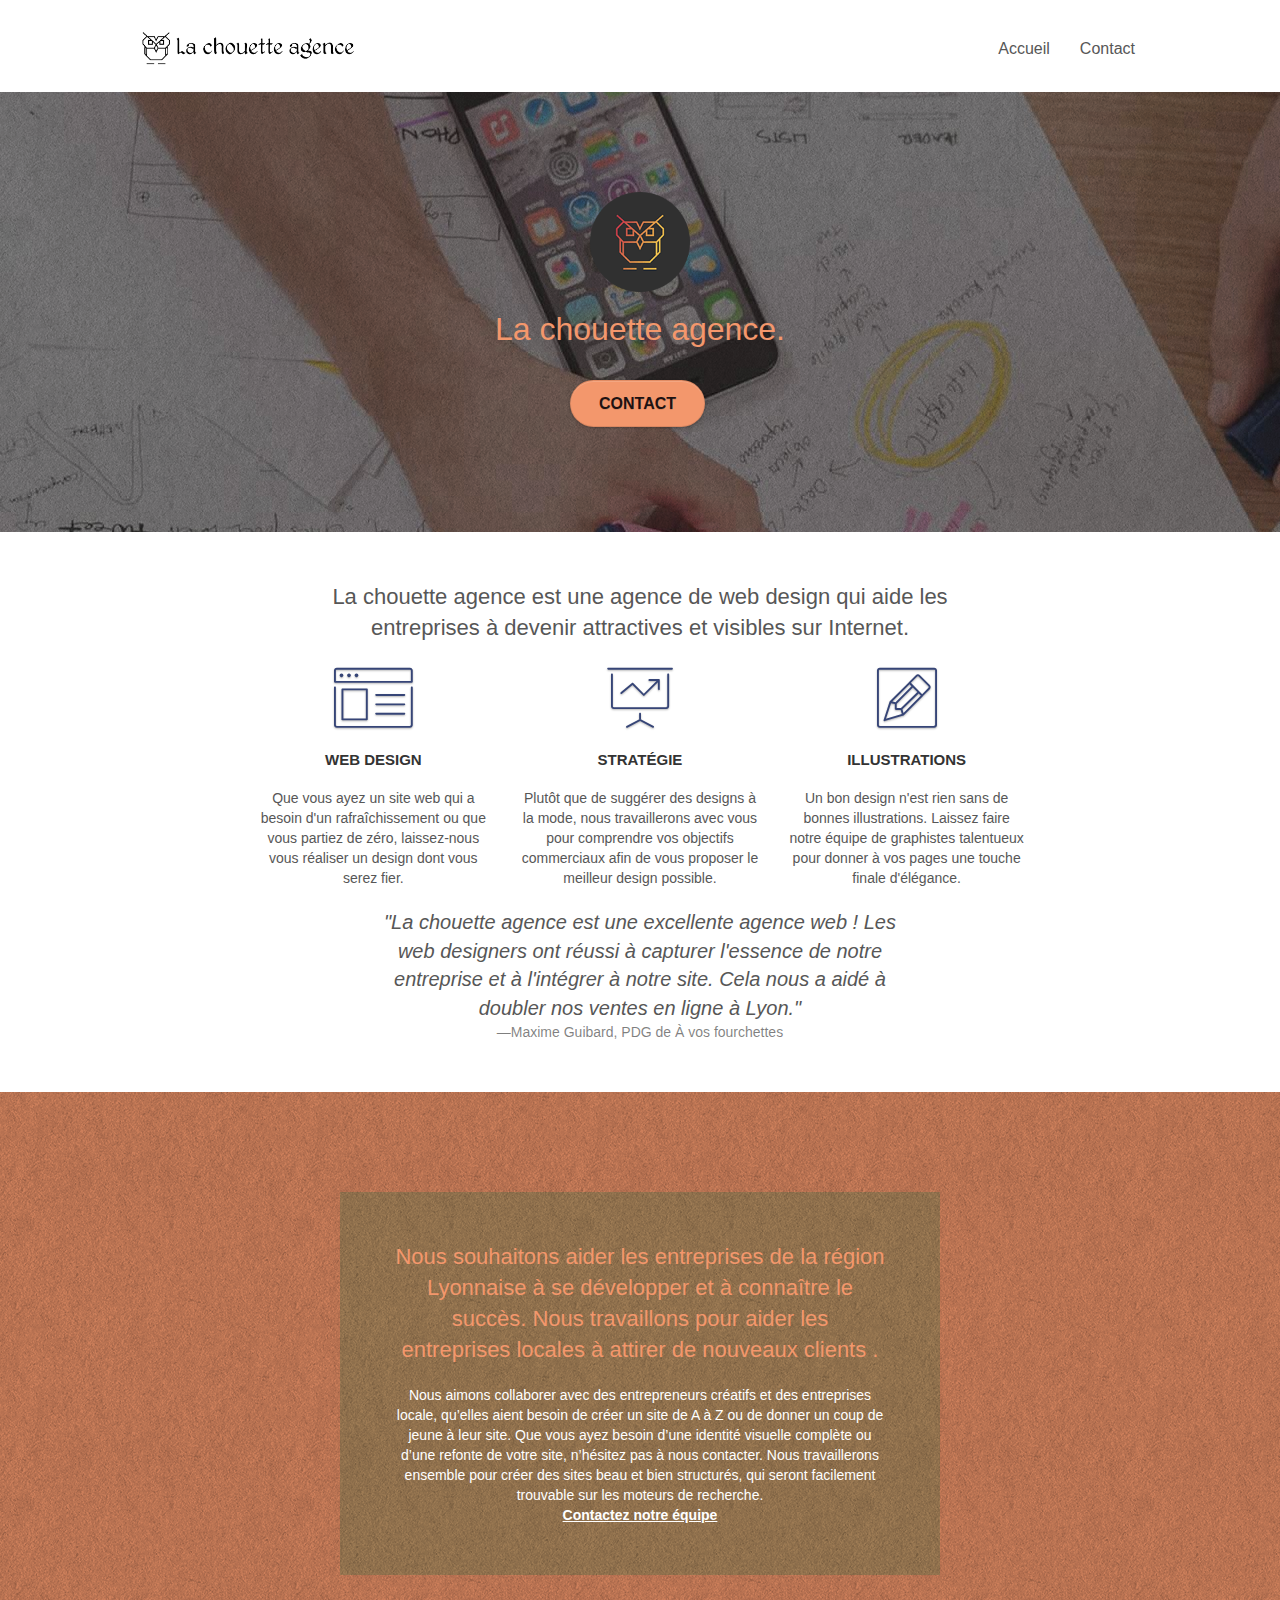
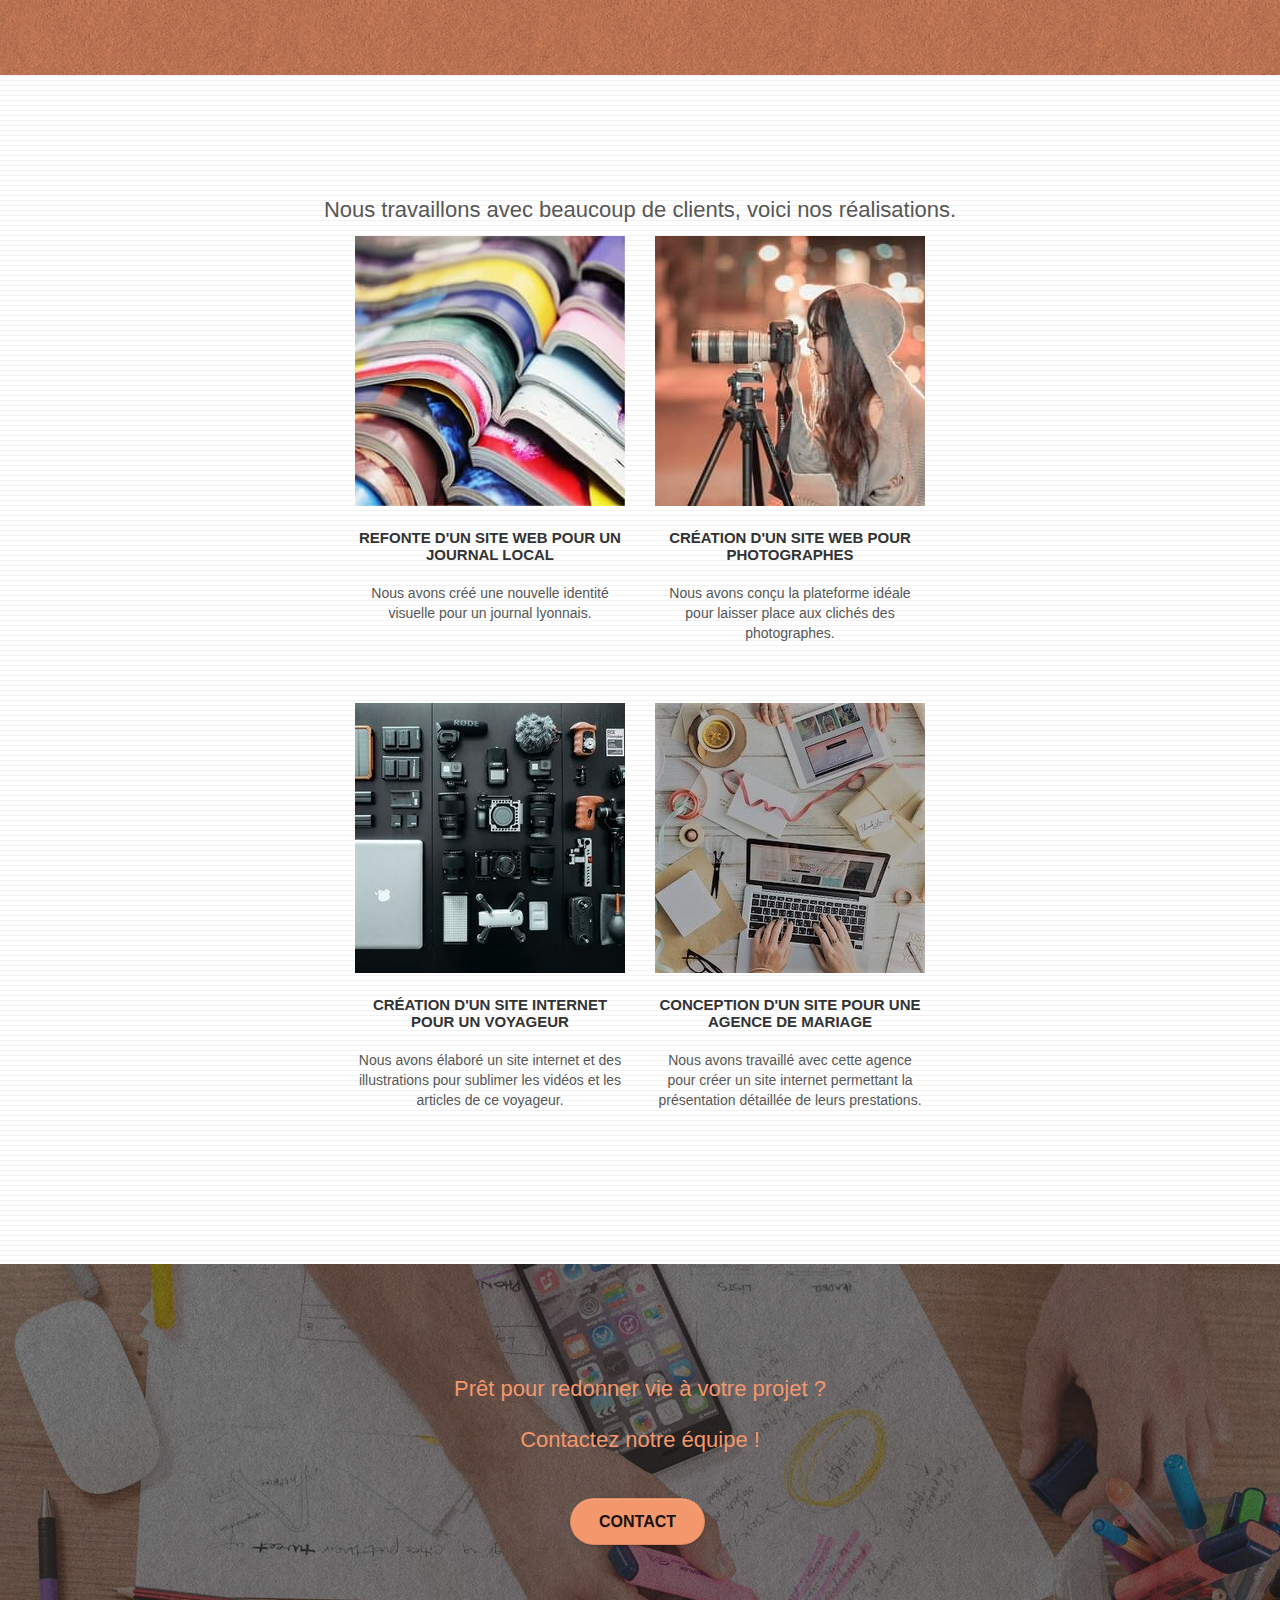
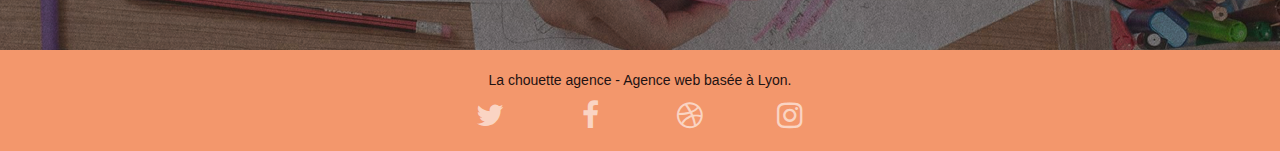
<file: index.html>
<!DOCTYPE html>
<html lang="fr">
    <head>
        <meta charset="utf-8" />
        <meta
            name="description"
            content="Agence de web design Sur-mesure basée sur Lyon, faites appel à notre expertise pour créer ou améliorer votre visibilité numérique, selon vos Besoins et votre Métier."
        />
        <meta
            name="viewport"
            content="width=device-width, initial-scale=1.0, viewport-fit=cover"
        />
        <link rel="shortcut icon" type="image/png" href="favicon.jpg" />

        <link rel="stylesheet" type="text/css" href="./css/bootstrap.min.css" />
        <link rel="stylesheet" type="text/css" href="style.min.css" />
        <link
            rel="stylesheet"
            type="text/css"
            href="./css/font-awesome.min.css"
        />
        <link rel="stylesheet" type="text/css" href="./css/et-line.min.css" />

        <title>La chouette agence</title>

        <!-- Analytics -->

        <!-- Analytics END -->
    </head>
    <body>
        <!-- Principal conteneur -->
        <!-- bloc-0 -->
        <header class="bloc bgc-white l-bloc" id="bloc-0">
            <div class="container bloc-sm">
                <nav class="navbar row">
                    <div class="navbar-header">
                        <button
                            id="nav-toggle"
                            type="button"
                            class="ui-navbar-toggle navbar-toggle"
                            data-toggle="collapse"
                            data-target=".navbar-1"
                        >
                            <span class="sr-only">Toggle navigation</span
                            ><span class="icon-bar"></span
                            ><span class="icon-bar"></span
                            ><span class="icon-bar"></span>
                        </button>

                        <a class="navbar-brand" href="index.html"
                            ><img
                                src="img/la-chouette-agence.png"
                                alt="Logo de la chouette agence"
                                class="logochouette"
                        /></a>
                    </div>
                    <div
                        class="collapse navbar-collapse navbar-1 special-dropdown-nav"
                    >
                        <ul class="site-navigation nav navbar-nav">
                            <li>
                                <a href="index.html">Accueil</a>
                            </li>
                            <li>
                                <a href="pagecontact.html">Contact</a>
                            </li>
                        </ul>
                    </div>
                </nav>
            </div>
        </header>
        <!-- bloc-0 END -->

        <main>
            <!-- bloc-1-presentation -->
            <section
                class="bloc bgc-dark-slate-blue bg-banniere d-bloc bg-t-edge bloc-bg-texture texture-paper b-parallax"
                id="bloc-1-hero"
            >
                <div class="container bloc-lg">
                    <div class="row tight-width-whitespace">
                        <div class="col-sm-12">
                            <img
                                src="img/logo.png"
                                class="center-block image-resize-mode"
                                alt="Logo de la chouette agence en noir"
                            />
                            <h1
                                aria-label="nom de l'agence"
                                class="text-center hero-bloc-text tc-white"
                            >
                                La chouette agence.
                            </h1>
                            <div class="text-center">
                                <a
                                    href="pagecontact.html"
                                    class="btn btn-lg btn-clean btn-rd cta-hero btn-atomic-tangerine"
                                    id="cta-hero"
                                    aria-label="bouton contact"
                                    >Contact</a
                                >
                            </div>
                        </div>
                    </div>
                </div>
            </section>
            <!-- bloc-1-presentation END -->

            <!-- bloc-2-services -->
            <section class="bloc bgc-white l-bloc" id="bloc-2-services">
                <div class="container bloc-md">
                    <div>
                        <div class="col-sm-12 text-center">
                            <h2
                                aria-label="description de l'entreprise"
                                class="titre"
                            >
                                La chouette agence est une agence de web design
                                qui aide les entreprises à devenir attractives
                                et visibles sur Internet.
                            </h2>
                        </div>
                    </div>
                    <div class="voffset-lg med-width-whitespace">
                        <div class="col-sm-4">
                            <div class="text-center">
                                <span
                                    class="et-icon-browser sm-shadow icon-dark-slate-blue icons icon-lg"
                                ></span>
                            </div>
                            <h3
                                class="mg-md text-center"
                                aria-label="agence de web design"
                            >
                                Web design
                            </h3>
                            <p class="text-center">
                                Que vous ayez un site web qui a besoin d'un
                                rafraîchissement ou que vous partiez de zéro,
                                laissez-nous vous réaliser un design dont vous
                                serez fier.
                            </p>
                        </div>
                        <div class="col-sm-4">
                            <div class="text-center">
                                <span
                                    class="et-icon-presentation sm-shadow icon-dark-slate-blue icons icon-lg"
                                ></span>
                            </div>
                            <h3
                                class="mg-md text-center"
                                aria-label="stratégie de l'entreprise"
                            >
                                Stratégie
                            </h3>
                            <p class="text-center">
                                Plutôt que de suggérer des designs à la mode,
                                nous travaillerons avec vous pour comprendre vos
                                objectifs commerciaux afin de vous proposer le
                                meilleur design possible.
                            </p>
                        </div>
                        <div class="col-sm-4">
                            <div class="text-center">
                                <span
                                    class="et-icon-edit sm-shadow icon-dark-slate-blue icons icon-lg"
                                ></span>
                            </div>
                            <h3
                                class="mg-md text-center"
                                aria-label="illustrations pour projet"
                            >
                                Illustrations
                            </h3>
                            <p class="text-center">
                                Un bon design n'est rien sans de bonnes
                                illustrations. Laissez faire notre équipe de
                                graphistes talentueux pour donner à vos pages
                                une touche finale d'élégance.
                            </p>
                        </div>
                    </div>
                    <div class="voffset-lg voffset">
                        <div
                            class="col-xs-12 col-md-8 col-md-offset-2 text-center"
                        >
                            <figure>
                                <blockquote>
                                    <p aria-label="citation du client">
                                        "La chouette agence est une excellente
                                        agence web ! Les web designers ont
                                        réussi à capturer l'essence de notre
                                        entreprise et à l'intégrer à notre site.
                                        Cela nous a aidé à doubler nos ventes en
                                        ligne à Lyon."
                                    </p>
                                </blockquote>
                                <figcaption aria-label="nom du client">
                                    —Maxime Guibard, PDG de À vos fourchettes
                                </figcaption>
                            </figure>
                        </div>
                    </div>
                </div>
            </section>
            <!-- bloc-2-services END -->

            <!-- bloc-3-what-i-do -->
            <section
                class="bloc tc-white bgc-atomic-tangerine bg-presentation d-bloc bloc-bg-texture texture-paper b-parallax"
                id="bloc-3-what-i-do"
            >
                <div class="container bloc-lg">
                    <div class="row tight-width-whitespace black-background">
                        <div class="col-sm-12">
                            <h2 class="mg-md text-center tc-white">
                                Nous souhaitons aider les entreprises de la
                                région Lyonnaise à se développer et à connaître
                                le succès. Nous travaillons pour aider les
                                entreprises locales à attirer de nouveaux
                                clients .<br />
                            </h2>
                            <p class="text-center white">
                                Nous aimons collaborer avec des entrepreneurs
                                créatifs et des entreprises locale, qu’elles
                                aient besoin de créer un site de A à Z ou de
                                donner un coup de jeune à leur site. Que vous
                                ayez besoin d’une identité visuelle complète ou
                                d’une refonte de votre site, n’hésitez pas à
                                nous contacter. Nous travaillerons ensemble pour
                                créer des sites beau et bien structurés, qui
                                seront facilement trouvable sur les moteurs de
                                recherche.<br /><a
                                    class="ltc-white bold-link"
                                    href="pagecontact.html"
                                    >Contactez notre équipe</a
                                >
                            </p>
                        </div>
                    </div>
                </div>
            </section>
            <!-- bloc-3-what-i-do END -->

            <!-- bloc-4-portfolio -->
            <section
                class="bloc bgc-white bg-lines-h2-bg bg-repeat l-bloc"
                id="bloc-4-portfolio"
            >
                <div class="container bloc-lg">
                    <div class="col-sm-12 text-center">
                        <h2 aria-label="projets réalisés par l'agence">
                            Nous travaillons avec beaucoup de clients, voici nos
                            réalisations.
                        </h2>
                    </div>
                    <div class="row tight-width-whitespace portfolio-row">
                        <div class="col-sm-6">
                            <a
                                href="#"
                                data-lightbox="img/1.jpg"
                                data-gallery-id="gallery-1"
                                data-caption="Refonte d'un site web pour un journal local"
                                data-frame="snapshot-lb"
                                ><img
                                    src="img/1.jpg"
                                    alt="pile de magasine coloré"
                                    class="img-responsive portfolio-thumb"
                            /></a>
                            <h3
                                aria-label="projet réalisé pour journal local"
                                class="mg-md text-center"
                            >
                                Refonte d'un site web pour un journal local
                            </h3>
                            <p class="text-center">
                                Nous avons créé une nouvelle identité visuelle
                                pour un journal lyonnais.
                            </p>
                        </div>
                        <div class="col-sm-6">
                            <a
                                href="#"
                                data-lightbox="img/2.jpg"
                                data-gallery-id="gallery-1"
                                data-caption="Création d'un site web pour photographes"
                                data-frame="snapshot-lb"
                                ><img
                                    src="img/2.jpg"
                                    class="img-responsive portfolio-thumb"
                                    alt="un photographe"
                            /></a>
                            <h3
                                class="mg-md text-center"
                                aria-label="client photographe de l'agence"
                            >
                                Création d'un site web pour photographes
                            </h3>
                            <p class="text-center">
                                Nous avons conçu la plateforme idéale pour
                                laisser place aux clichés des photographes.
                            </p>
                        </div>
                    </div>
                    <div class="row tight-width-whitespace portfolio-row">
                        <div class="col-sm-6">
                            <a
                                href="#"
                                data-lightbox="img/3.jpg"
                                data-gallery-id="gallery-1"
                                data-caption="Création d'un site internet pour un voyageur"
                                data-frame="snapshot-lb"
                                ><img
                                    src="img/3.jpg"
                                    class="img-responsive portfolio-thumb"
                                    alt="création d'un site"
                            /></a>
                            <h3
                                class="mg-md text-center"
                                aria-label="projet réalisé pour un site d'un voyageur"
                            >
                                Création d'un site internet pour un voyageur
                            </h3>
                            <p class="text-center">
                                Nous avons élaboré un site internet et des
                                illustrations pour sublimer les vidéos et les
                                articles de ce voyageur.
                            </p>
                        </div>
                        <div class="col-sm-6">
                            <a
                                href="#"
                                data-lightbox="img/4.jpg"
                                data-gallery-id="gallery-1"
                                data-caption="Conception d'un site pour une agence de mariage"
                                data-frame="snapshot-lb"
                                ><img
                                    src="img/4.jpg"
                                    class="img-responsive portfolio-thumb"
                                    alt="bureau avec ordinateur"
                            /></a>
                            <h3
                                aria-label="projet pour une agence de mariage"
                                class="mg-md text-center"
                            >
                                Conception d'un site pour une agence de mariage
                            </h3>
                            <p class="text-center">
                                Nous avons travaillé avec cette agence pour
                                créer un site internet permettant la
                                présentation détaillée de leurs prestations.
                            </p>
                        </div>
                    </div>
                </div>
            </section>
            <!-- bloc-4-portfolio END -->

            <!-- bloc-5-cta -->
            <section
                class="bloc bgc-dark-slate-blue bg-banniere d-bloc bloc-bg-texture texture-paper"
                id="bloc-5-cta"
            >
                <div class="container bloc-lg">
                    <div class="vieavotrepage">
                        <h2 class="mg-md text-center tc-white">
                            Prêt pour redonner vie à votre projet ?
                        </h2>
                        <h2 class="mg-md text-center tc-white">
                            Contactez notre équipe !
                        </h2>
                        <div class="col-sm-12 text-center">
                            <a
                                href="pagecontact.html"
                                class="btn btn-atomic-tangerine btn-clean btn-rd btn-lg cta-hero"
                                aria-label="contact"
                                >Contact</a
                            >
                        </div>
                    </div>
                </div>
            </section>
            <!-- bloc-5-cta END -->
        </main>

        <!-- Footer - bloc-8 -->
        <footer class="bloc bgc-atomic-tangerine d-bloc" id="bloc-8">
            <div class="container bloc-sm">
                <div>
                    <div class="col-sm-12">
                        <p class="text-center titrefooter">
                            La chouette agence - Agence web basée à Lyon.
                        </p>
                        <div class="row row-no-gutters social logoalign">
                            <div class="col-sm-3">
                                <div class="text-center">
                                    <a
                                        class="social"
                                        href="www.twitter.com"
                                        aria-label="twitter de l'agence"
                                        ><span
                                            class="fa fa-twitter icon-md"
                                        ></span
                                    ></a>
                                </div>
                            </div>
                            <div class="col-sm-3">
                                <div class="text-center">
                                    <a
                                        class="social"
                                        href="www.facebook.com"
                                        aria-label="facebook de l'agence"
                                        ><span
                                            class="fa fa-facebook icon-md"
                                        ></span
                                    ></a>
                                </div>
                            </div>
                            <div class="col-sm-3">
                                <div class="text-center">
                                    <a
                                        class="social"
                                        href="www.dribble.com"
                                        aria-label="dribble de l'agence"
                                        ><span
                                            class="fa fa-dribbble icon-md"
                                        ></span
                                    ></a>
                                </div>
                            </div>
                            <div class="col-sm-3">
                                <div class="text-center">
                                    <a
                                        class="social"
                                        href="www.instagram.com"
                                        aria-label="instagram de l'agence"
                                        ><span
                                            class="fa fa-instagram icon-md"
                                        ></span
                                    ></a>
                                </div>
                            </div>
                        </div>
                    </div>
                </div>
            </div>
        </footer>
        <!-- Footer - bloc-8 END -->
        <!-- Principal conteneur END -->
        <script src="./js/jquery-2.1.0.js"></script>
        <script src="./js/bootstrap.js"></script>
        <script src="./js/blocs.js"></script>
        <script src="./js/jquery.touchSwipe.js" defer></script>
        <script src="./js/gmaps.js"></script>
    </body>
</html>
</file>
<file: style.min.css>
body{margin:0;padding:0;background:#fff;overflow-x:hidden;-webkit-font-smoothing:antialiased;-moz-osx-font-smoothing:grayscale}.image-resize-mode{width:100px;height:100px}.logoalign{display:flex;justify-content:space-around}.logochouette{height:40px}a,button{transition:all .3s ease-in-out;outline:0!important}a:hover{text-decoration:none;cursor:pointer}#page-loading-blocs-notifaction{position:fixed;top:0;bottom:0;width:100%;z-index:100000;background:#fff url(img/pageload-spinner.gif) no-repeat center center}.bloc{width:100%;clear:both;background:50% 50% no-repeat;padding:0 50px;-webkit-background-size:cover;-moz-background-size:cover;-o-background-size:cover;background-size:cover;position:relative}.bloc .container{padding-left:0;padding-right:0}.bloc-lg{padding:100px 50px}.bloc-md{padding:50px}.bloc-sm{padding:20px 50px}.vieavotrepage{position:relative}.bg-b-edge,.bg-bl-edge,.bg-br-edge,.bg-center,.bg-l-edge,.bg-r-edge,.bg-repeat,.bg-t-edge,.bg-tl-edge,.bg-tr-edge{-webkit-background-size:auto!important;-moz-background-size:auto!important;-o-background-size:auto!important;background-size:auto!important}.bg-repeat{background:repeat}.bg-t-edge{background:top no-repeat}.bloc-bg-texture::before{content:"";background-size:2px 2px;position:absolute;top:0;bottom:0;left:0;right:0}.texture-paper::before{background:url(img/texture-paper.png);background-size:280px 280px}.b-parallax{background-attachment:fixed}.d-bloc{color:rgba(255,255,255,.7)}.d-bloc button:hover{color:rgba(255,255,255,.9)}.d-bloc .icon-round,.d-bloc .icon-rounded,.d-bloc .icon-semi-rounded-a,.d-bloc .icon-semi-rounded-b,.d-bloc .icon-square{border-color:rgba(255,255,255,.9)}.d-bloc .divider-h span{border-color:rgba(255,255,255,.2)}.d-bloc .a-btn,.d-bloc .navbar a,.d-bloc .navbar-brand,.d-bloc a .icon-lg,.d-bloc a .icon-md,.d-bloc a .icon-sm,.d-bloc a .icon-xl,.d-bloc h1 a,.d-bloc h2 a,.d-bloc h3 a,.d-bloc h4 a,.d-bloc h5 a,.d-bloc h6 a,.d-bloc p a{color:rgba(255,255,255,.6)}.d-bloc .a-btn:hover,.d-bloc .navbar a:hover,.d-bloc .navbar-brand:hover,.d-bloc a:hover .icon-lg,.d-bloc a:hover .icon-md,.d-bloc a:hover .icon-sm,.d-bloc a:hover .icon-xl,.d-bloc h1 a:hover,.d-bloc h2 a:hover,.d-bloc h3 a:hover,.d-bloc h4 a:hover,.d-bloc h5 a:hover,.d-bloc h6 a:hover,.d-bloc p a:hover{color:rgba(255,255,255,1)}.d-bloc .navbar-toggle .icon-bar{background:rgba(255,255,255,1)}.d-bloc .btn-wire,.d-bloc .btn-wire:hover{color:rgba(255,255,255,1);border-color:rgba(255,255,255,1)}.d-bloc .panel{color:rgba(0,0,0,.5)}.d-bloc .panel button:hover{color:rgba(0,0,0,.7)}.d-bloc .panel icon{border-color:rgba(0,0,0,.7)}.d-bloc .panel .divider-h span{border-color:rgba(0,0,0,.1)}.d-bloc .panel .a-btn{color:rgba(0,0,0,.6)}.d-bloc .panel .a-btn:hover{color:rgba(0,0,0,1)}.d-bloc .panel .btn-wire,.d-bloc .panel .btn-wire:hover{color:rgba(0,0,0,.7);border-color:rgba(0,0,0,.3)}.d-bloc .panel,.l-bloc{color:rgba(0,0,0,.5)}.d-bloc .panel button:hover,.l-bloc button:hover{color:rgba(0,0,0,.7)}.l-bloc .icon-round,.l-bloc .icon-rounded,.l-bloc .icon-semi-rounded-a,.l-bloc .icon-semi-rounded-b,.l-bloc .icon-square{border-color:rgba(0,0,0,.7)}.d-bloc .panel .divider-h span,.l-bloc .divider-h span{border-color:rgba(0,0,0,.1)}.d-bloc .panel .a-btn,.l-bloc .a-btn,.l-bloc .navbar a,.l-bloc .navbar-brand,.l-bloc a .icon-lg,.l-bloc a .icon-md,.l-bloc a .icon-sm,.l-bloc a .icon-xl,.l-bloc h1 a,.l-bloc h2 a,.l-bloc h3 a,.l-bloc h4 a,.l-bloc h5 a,.l-bloc h6 a,.l-bloc p a{color:rgba(0,0,0,.6)}.d-bloc .panel .a-btn:hover,.l-bloc .a-btn:hover,.l-bloc .navbar a:hover,.l-bloc .navbar-brand:hover,.l-bloc a:hover .icon-lg,.l-bloc a:hover .icon-md,.l-bloc a:hover .icon-sm,.l-bloc a:hover .icon-xl,.l-bloc h1 a:hover,.l-bloc h2 a:hover,.l-bloc h3 a:hover,.l-bloc h4 a:hover,.l-bloc h5 a:hover,.l-bloc h6 a:hover,.l-bloc p a:hover{color:rgba(0,0,0,1)}.l-bloc .navbar-toggle .icon-bar{color:rgba(0,0,0,.6)}.d-bloc .panel .btn-wire,.d-bloc .panel .btn-wire:hover,.l-bloc .btn-wire,.l-bloc .btn-wire:hover{color:rgba(0,0,0,.7);border-color:rgba(0,0,0,.3)}.voffset{margin-top:30px}.voffset-lg{margin-top:80px}.row-no-gutters{margin-right:0;margin-left:0}.row.row-no-gutters>[class*=" col-"],.row.row-no-gutters>[class^=col-]{padding-right:0;padding-left:0}#bloc-1-hero h1{font-size:32px}.navbar{margin-bottom:0;z-index:1}.navbar-brand{height:auto;padding:3px 15px;font-size:25px;font-weight:400;font-weight:600;line-height:44px}.navbar-brand img{max-height:200px;margin:0 5px 0 0;display:inline}.navbar-brand img[src$=svg]{min-width:100px}.nav-center .navbar-brand img{margin:0}.navbar .nav{padding-top:2px;margin-right:-16px;float:right;z-index:1}.nav>li{float:left;margin-top:4px;font-size:16px}.navbar-nav .open .dropdown-menu>li>a{text-align:inherit}.nav>li a:focus,.nav>li a:hover{background:0 0}.navbar-toggle{margin:10px 10px 0 0;border:0}.navbar-toggle:hover{background:0 0!important}.navbar-toggle .icon-bar{background-color:rgba(0,0,0,.5);width:26px}.nav-invert .navbar .nav{float:left}.nav-invert .navbar-brand,.nav-invert .navbar-header{float:right;position:relative;z-index:2}@media (min-width:768px){.site-navigation{position:absolute;top:50%;right:20px;transform:translate(0,-50%);-webkit-transform:translateY(-50%)}.nav>li .dropdown-menu a,.nav>li .dropdown-menu a:hover{color:#484848}.nav-invert .site-navigation{left:0;right:0}.nav-center{text-align:center}.nav-center .navbar-header{width:100%}.nav-center .nav>li,.nav-center .navbar-brand,.nav-center .navbar-header{float:none;display:inline-block}.nav-center .site-navigation{position:relative;width:100%;right:0;margin-right:0;margin-top:20px}.nav-center.mini-nav .navbar-toggle{float:none;margin:10px auto 0}}.nav>li>.dropdown a{background:0 0!important;display:block;padding:14px 15px}nav .caret{margin:0 5px}.dropdown-menu .dropdown-menu{top:-8px;left:100%}.dropdown-menu .dropmenu-flow-right{top:100%;left:0;margin-left:-1px;border-top-left-radius:0;border-top-right-radius:0}.dropdown-menu .dropdown span{border:4px solid #000;border-top-color:transparent;border-right-color:transparent;border-bottom-color:transparent;margin:6px -5px 0 0!important;float:right}.mg-md{margin-top:10px;margin-bottom:20px}.mg-lg{margin-top:10px;margin-bottom:40px}.btn{margin:0 5px 5px 0}.btn.pull-right{margin:0 0 5px 5px}.btn-d,.btn-d:focus,.btn-d:hover{color:#fff;background:rgba(0,0,0,.3)}button{outline:0!important}.btn-rd{border-radius:40px}.btn-clean{border:1px solid rgba(0,0,0,.08);border-bottom-color:rgba(0,0,0,.1);text-shadow:0 1px 0 rgba(0,0,1,.1);box-shadow:0 1px 3px rgba(0,0,1,.25),inset 0 1px 0 0 rgba(255,255,255,.15)}.icon-md{font-size:30px!important}.icon-lg{font-size:60px!important}.sm-shadow{text-shadow:0 1px 2px rgba(0,0,0,.3)}.panel-sq,.panel-sq .panel-footer,.panel-sq .panel-heading{border-radius:0}.panel-rd{border-radius:30px}.panel-rd .panel-heading{border-radius:29px 29px 0 0}.panel-rd .panel-footer{border-radius:0 0 29px 29px}.form-control{border-color:rgba(0,0,0,.1);box-shadow:none}.scrollToTop{width:40px;height:40px;position:fixed;bottom:20px;right:20px;opacity:0;z-index:500;transition:all .3s ease-in-out}.scrollToTop span{margin-top:6px}.showScrollTop{font-size:14px;opacity:1}a[data-lightbox]{position:relative;display:block;text-align:-webkit-center;text-align:-moz-center}a[data-lightbox]:hover::before{content:"+";font-family:HelveticaNeue-Light,"Helvetica Neue Light","Helvetica Neue",Helvetica,Arial;font-size:32px;width:50px;height:50px;margin-left:-25px;border-radius:50%;background:rgba(0,0,0,.6);color:#fff;font-weight:100;z-index:1;position:absolute;top:50%;transform:translateY(-50%);-webkit-transform:translateY(-50%)}a[data-lightbox]:hover img{opacity:.6;-webkit-animation-fill-mode:none;animation-fill-mode:none}#lightbox-modal{display:flex;align-items:center}#lightbox-modal .modal-dialog{width:90%;max-width:900px;margin:0 auto 0}#lightbox-modal .modal-dialog img{max-height:90vh;margin:0 auto}.lightbox-caption{padding:20px;color:#fff;background:rgba(0,0,0,.5);position:absolute;left:15px;right:15px;bottom:5px}.close-lightbox{color:#fff;font-size:30px;position:absolute;top:20px;right:20px;z-index:20;background:rgba(0,0,0,.5);border:none;line-height:30px;padding:0 9px 5px;opacity:.3}.close-lightbox:hover,.next-lightbox:hover,.prev-lightbox:hover{opacity:1;color:#fff}.next-lightbox,.prev-lightbox{font-size:20px;color:rgba(255,255,255,.9);background:rgba(0,0,0,.5);transition:all .2s ease-in-out;position:absolute;top:45%;z-index:1;opacity:.4}.next-lightbox{padding:6px 8px 1px 13px;right:25px}.prev-lightbox{padding:6px 13px 1px 10px;left:25px}.snapshot-lb .modal-body{padding-bottom:45px}.snapshot-lb .lightbox-caption{padding:0;color:rgba(0,0,0,.5);background:0 0}.btn,a,h1,h2,h3,h4,h5,h6,label,p{font-family:helvetica;font-weight:400;color:#575757!important}.container{max-width:1000px}.hero-bloc-text{font-size:38px}.hero-bloc-text-sub{font-size:36px}.statement-bloc-text{line-height:26px;font-style:italic;font-size:20px;text-align:center;font-weight:lighter;max-width:520px;margin:auto auto auto auto}blockquote p{font-size:20px;font-style:italic;width:89%;margin:auto}.tight-width-whitespace{max-width:600px;margin:auto auto auto auto}.h1{font-size:20px;font-family:"Open Sans"}.cta-hero{margin-top:22px;color:#fff!important;text-transform:uppercase;padding:12px 28px 12px 28px;font-size:16px;font-weight:700}.social{max-width:400px;margin:auto auto auto auto}.titre{margin:auto;width:70%}h2{font-size:22px;line-height:1.4em}h3{font-size:15px;text-transform:uppercase;font-weight:700;color:#333!important}.med-width-whitespace{max-width:800px;margin:auto auto auto auto;box-shadow:0 0 0 #000}h1{color:#333!important}h4{color:#333!important}.icons{margin-bottom:14px;margin-top:24px}.white{color:#fff!important}.titrefooter{color:#1e1212!important}.portfolio-thumb{margin-bottom:24px}.portfolio-row{margin-bottom:44px;margin-top:50px}.avatar{box-shadow:0 4px 9px rgba(0,0,0,.3)}.black-background{background-color:rgba(165,147,99,.7);padding:40px 40px 40px 40px}.bold-link{font-weight:900;text-decoration:underline!important}.bgc-white{background-color:#fff}.bgc-dark-slate-blue{background-color:#111d45}.bgc-atomic-tangerine{background-color:#f3976c}.tc-white{color:#f3976c!important}.clrtitrepage2{color:#5d260d!important}.btn-atomic-tangerine{background:#f3976c;color:#1e1212!important}.btn-atomic-tangerine:hover{background:#dc8961!important;color:#000!important}.ltc-white{color:#fff!important}.ltc-white:hover{color:#ccc!important}.ltc-atomic-tangerine{color:#f3976c!important}.ltc-atomic-tangerine:hover{color:#c27956!important}.icon-dark-slate-blue{color:#364577!important;border-color:#364577!important}.bg-dots-bg{background-image:url(img/dots-bg.png)}.bg-lines-h2-bg{background-image:url(img/lines-h2-bg.png)}.bg-banniere{background-image:url(img/la-chouette-agence-banniere.jpg)}.bg-presentation{background-image:url(img/image-de-presentation.jpg)}@media (max-width:1024px){.bloc{padding-left:20px;padding-right:20px}.bloc-tile-2.full-width-bloc .container,.bloc-tile-3.full-width-bloc .container,.bloc-tile-4.full-width-bloc .container,.bloc.full-width-bloc{padding-left:0;padding-right:0}}@media (max-width:992px) and (min-width:768px){.navbar .nav{max-width:80%}.nav-center.navbar .nav{max-width:100%}}@media only screen and (min-width:768px) and (max-width:1024px) and (orientation:landscape){.b-parallax{background-attachment:scroll}}@media only screen and (min-width:1024px) and (max-width:1366px) and (-webkit-min-device-pixel-ratio:1.5){.b-parallax{background-attachment:scroll}}@media (max-width:991px){.container{width:100%}.b-parallax{background-attachment:scroll}#hero-bloc,.page-container{overflow-x:hidden;position:relative}.bloc-group,.bloc-group .bloc{display:block;width:100%}.bloc-fill-screen .fill-bloc-bottom-edge,.bloc-fill-screen .fill-bloc-top-edge{padding:0 20px}}@media (max-width:767px){.page-container{overflow-x:hidden;position:relative}#disqus_thread,h1,h2,h3,h4,h5,h6,p{padding-left:10px!important;padding-right:10px!important}.b-parallax{background-attachment:scroll}.navbar .nav{padding-top:0;border-top:1px solid rgba(0,0,0,.2);float:none!important}.navbar.row{margin-left:0;margin-right:0}.site-navigation{position:inherit;transform:none;-webkit-transform:none;-ms-transform:none}.nav>li{margin-top:0;border-bottom:1px solid rgba(0,0,0,.1);background:rgba(0,0,0,.05);text-align:left;padding-left:15px;width:100%}.nav>li:hover{background:rgba(0,0,0,.08)}.dropdown .dropdown a .caret{float:none;margin:5px 0 0 10px!important;border:4px solid #000;border-bottom-color:transparent;border-right-color:transparent;border-left-color:transparent}#hero-bloc .navbar .nav{background:rgba(0,0,0,.8)}#hero-bloc .navbar .nav a{color:rgba(255,255,255,.6)}.hero{padding:50px 0}.hero-nav{left:-1px;right:-1px}.navbar-collapse{padding:0;overflow-x:hidden;-webkit-box-shadow:none;box-shadow:none}.navbar-brand img{max-height:40px;width:auto}.nav-invert .navbar-header{float:none;width:100%}.nav-invert .navbar-toggle{float:left;margin-left:10px}.bloc{padding-left:0;padding-right:0}.bloc-lg,.bloc-xl,.bloc-xxl{padding:40px 0}.bloc-md,.bloc-sm{padding-left:0;padding-right:0}.bloc-fill-screen .fill-bloc-bottom-edge,.bloc-fill-screen .fill-bloc-top-edge,.bloc-tile-2 .container,.bloc-tile-3 .container,.bloc-tile-4 .container{padding-left:0;padding-right:0}.a-block{padding:0 10px}.btn-dwn{display:none}.voffset{margin-top:5px}.voffset-md{margin-top:20px}.voffset-lg{margin-top:30px}form{padding:5px}.close-lightbox{display:inline-block}.blocsapp-device-iphone5{background-size:216px 425px;padding-top:60px;width:216px;height:425px}.blocsapp-device-iphone5 img{width:180px;height:320px}}@media (max-width:400px){.bloc{padding-left:0;padding-right:0}}@media (max-width:767px){.bloc-mob-center-text{text-align:center}}
</file>
